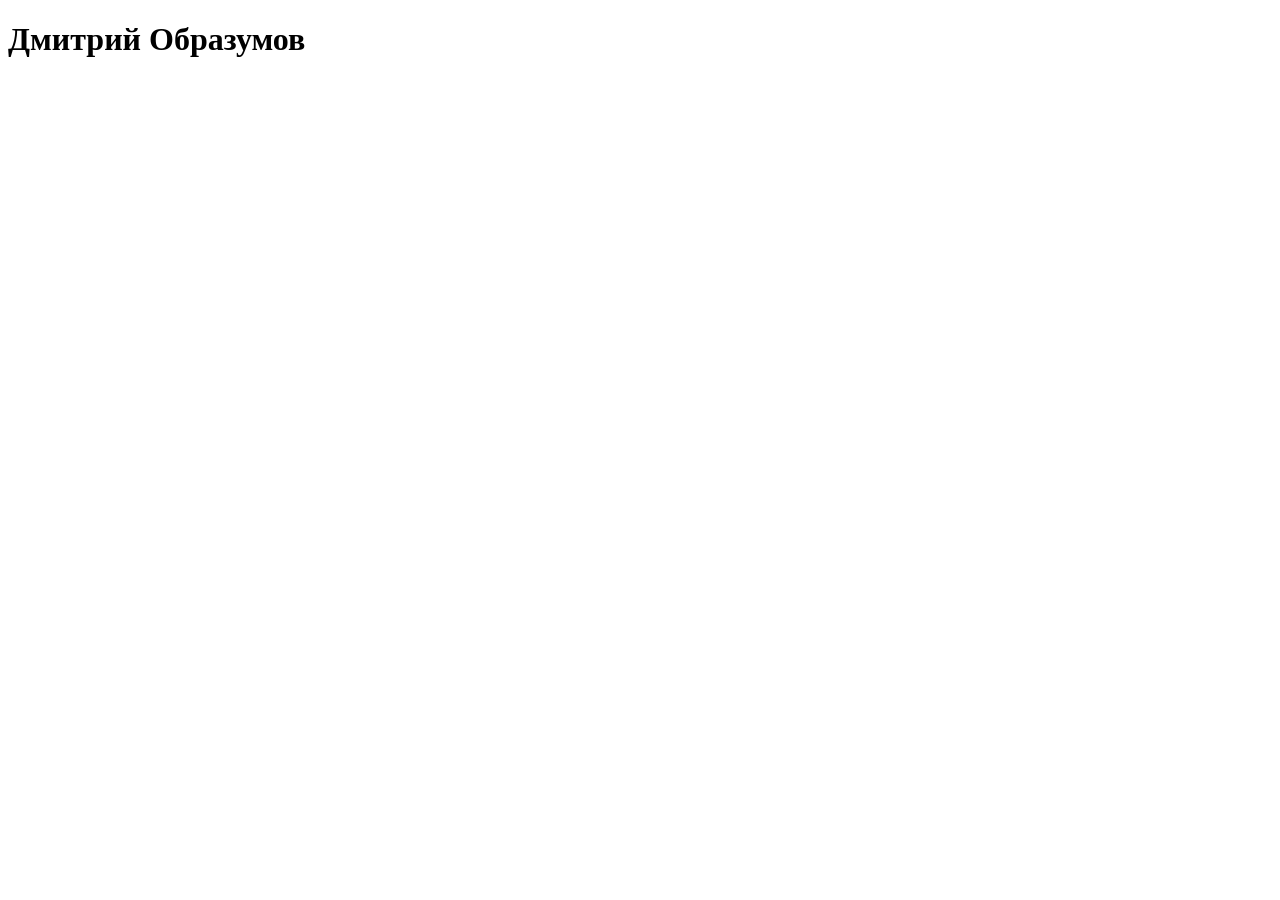
<file: index.html>
<!DOCTYPE html>
<html lang="en">
<head>
  <meta charset="UTF-8">
  <meta name="viewport" content="width=device-width, initial-scale=1.0">
  <title>Dmitry Obrazumov</title>
</head>
<body>
  <h1>Дмитрий Образумов</h1>
</body>
</html>
</file>
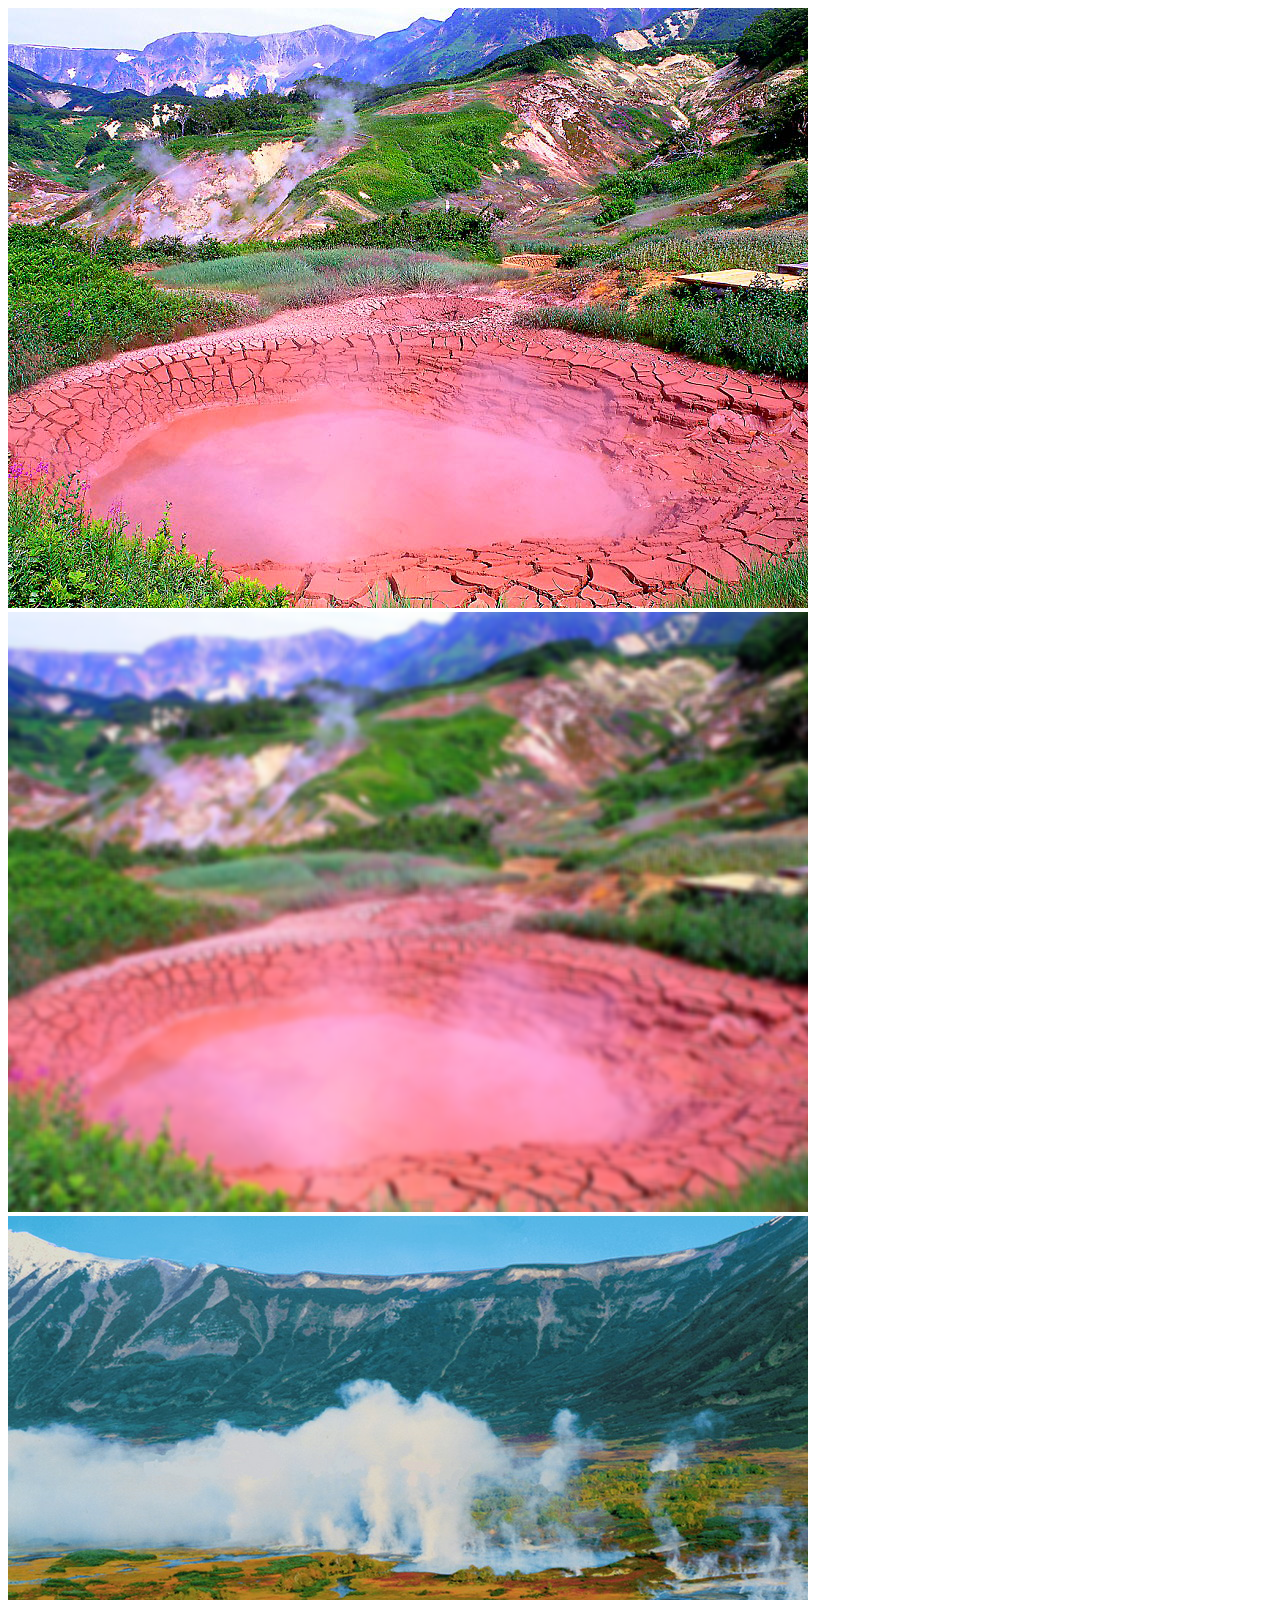
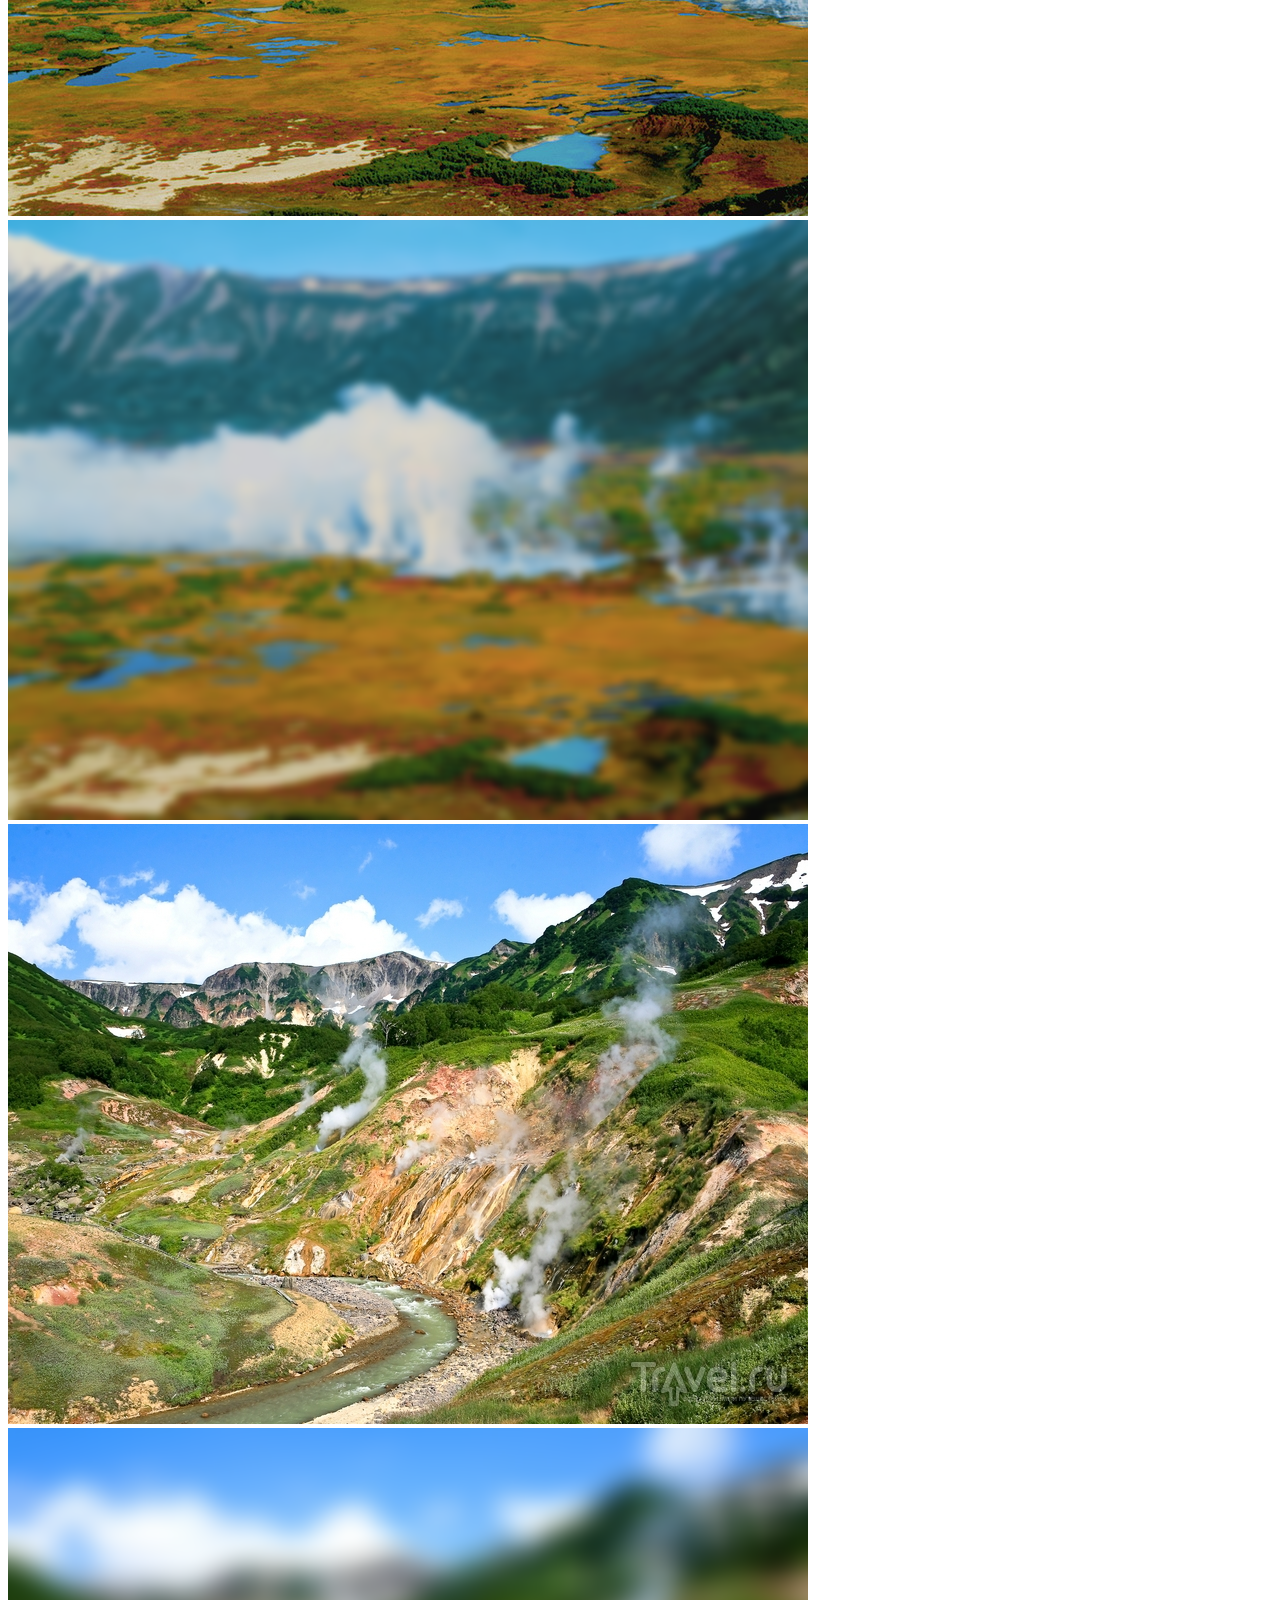
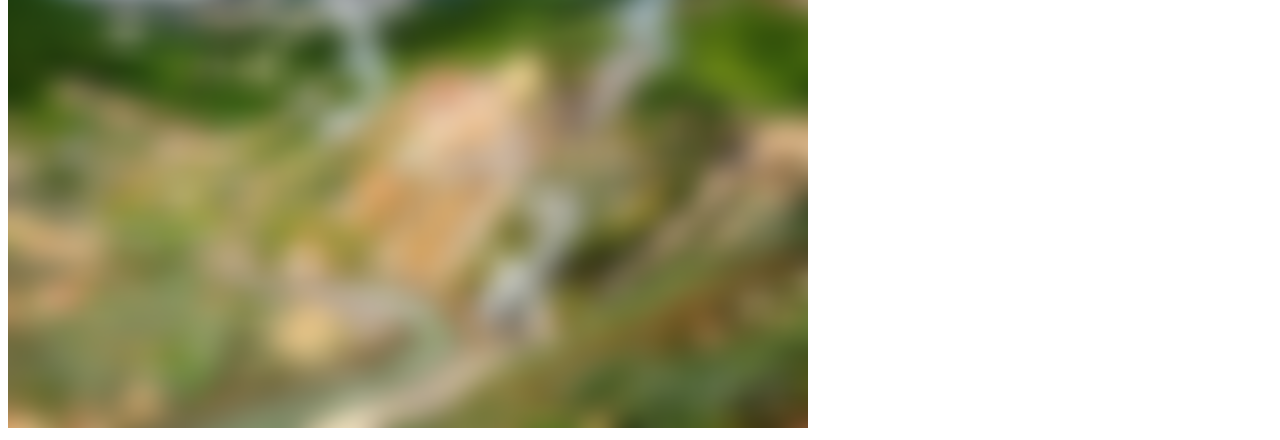
<file: canvas/index.html>
<!DOCTYPE html>
<html lang="ru">
<head>
	<meta charset="UTF-8">
	<title>Document</title>
</head>
<body>
	
	
	<script>
		//all image in 800*600px
		var url1 = "image1.jpg";
		var url2 = "image2.jpg";
		var url3 = "image3.jpg";

		let image = new Image(); 		/*создаем <img>*/
		document.body.appendChild(image); 				/*усыновляем его к body*/
		image.src = url1; /* загружаем картинку в html */
		image.id = 'a';
		image.addEventListener('load', ()=> {
			console.log('картинка 1 загружена');

			var mycanvas = document.createElement("canvas");
			mycanvas.id = "mycanvas1";
			mycanvas.width = "800";
			mycanvas.height = "600";
			document.body.appendChild(mycanvas);
			var ctx = mycanvas.getContext('2d');
			var myImage = document.getElementById('a');
			ctx.drawImage(myImage, 0, 0, 800, 600);
			stackBlurCanvasRGBA("mycanvas1", 0, 0, 800, 600, 5);

			let image = new Image();
			document.body.appendChild(image);
			image.src=url2;
			image.id = 'b';
			image.addEventListener('load',()=> {
					console.log('картинка 2 загружена');

					var mycanvas = document.createElement("canvas");
					mycanvas.id = "mycanvas2";
					mycanvas.width = "800";
					mycanvas.height = "600";
					document.body.appendChild(mycanvas);
					var ctx = mycanvas.getContext('2d');
					var myImage = document.getElementById('b');
					ctx.drawImage(myImage, 0, 0, 800, 600);
					stackBlurCanvasRGBA("mycanvas2", 0, 0, 800, 600, 8);

					let image = new Image(); 
					document.body.appendChild(image);
					image.src=url3;
					image.id = 'c';
					image.addEventListener('load',()=> {
						console.log('картинка 3 загружена');

						var mycanvas = document.createElement("canvas");
						mycanvas.id = "mycanvas3";
						mycanvas.width = "800";
						mycanvas.height = "600";
						document.body.appendChild(mycanvas);
						var ctx = mycanvas.getContext('2d');
						var myImage = document.getElementById('c');
						ctx.drawImage(myImage, 0, 0, 800, 600);
						stackBlurCanvasRGBA("mycanvas3", 0, 0, 800, 600, 30);
					})
			})
		})

var mul_table = [
        512,512,456,512,328,456,335,512,405,328,271,456,388,335,292,512,
        454,405,364,328,298,271,496,456,420,388,360,335,312,292,273,512,
        482,454,428,405,383,364,345,328,312,298,284,271,259,496,475,456,
        437,420,404,388,374,360,347,335,323,312,302,292,282,273,265,512,
        497,482,468,454,441,428,417,405,394,383,373,364,354,345,337,328,
        320,312,305,298,291,284,278,271,265,259,507,496,485,475,465,456,
        446,437,428,420,412,404,396,388,381,374,367,360,354,347,341,335,
        329,323,318,312,307,302,297,292,287,282,278,273,269,265,261,512,
        505,497,489,482,475,468,461,454,447,441,435,428,422,417,411,405,
        399,394,389,383,378,373,368,364,359,354,350,345,341,337,332,328,
        324,320,316,312,309,305,301,298,294,291,287,284,281,278,274,271,
        268,265,262,259,257,507,501,496,491,485,480,475,470,465,460,456,
        451,446,442,437,433,428,424,420,416,412,408,404,400,396,392,388,
        385,381,377,374,370,367,363,360,357,354,350,347,344,341,338,335,
        332,329,326,323,320,318,315,312,310,307,304,302,299,297,294,292,
        289,287,285,282,280,278,275,273,271,269,267,265,263,261,259];
        
   
var shg_table = [
	     9, 11, 12, 13, 13, 14, 14, 15, 15, 15, 15, 16, 16, 16, 16, 17, 
		17, 17, 17, 17, 17, 17, 18, 18, 18, 18, 18, 18, 18, 18, 18, 19, 
		19, 19, 19, 19, 19, 19, 19, 19, 19, 19, 19, 19, 19, 20, 20, 20,
		20, 20, 20, 20, 20, 20, 20, 20, 20, 20, 20, 20, 20, 20, 20, 21,
		21, 21, 21, 21, 21, 21, 21, 21, 21, 21, 21, 21, 21, 21, 21, 21,
		21, 21, 21, 21, 21, 21, 21, 21, 21, 21, 22, 22, 22, 22, 22, 22, 
		22, 22, 22, 22, 22, 22, 22, 22, 22, 22, 22, 22, 22, 22, 22, 22,
		22, 22, 22, 22, 22, 22, 22, 22, 22, 22, 22, 22, 22, 22, 22, 23, 
		23, 23, 23, 23, 23, 23, 23, 23, 23, 23, 23, 23, 23, 23, 23, 23,
		23, 23, 23, 23, 23, 23, 23, 23, 23, 23, 23, 23, 23, 23, 23, 23,
		23, 23, 23, 23, 23, 23, 23, 23, 23, 23, 23, 23, 23, 23, 23, 23, 
		23, 23, 23, 23, 23, 24, 24, 24, 24, 24, 24, 24, 24, 24, 24, 24, 
		24, 24, 24, 24, 24, 24, 24, 24, 24, 24, 24, 24, 24, 24, 24, 24,
		24, 24, 24, 24, 24, 24, 24, 24, 24, 24, 24, 24, 24, 24, 24, 24,
		24, 24, 24, 24, 24, 24, 24, 24, 24, 24, 24, 24, 24, 24, 24, 24,
		24, 24, 24, 24, 24, 24, 24, 24, 24, 24, 24, 24, 24, 24, 24 ];

function stackBlurCanvasRGBA( id, top_x, top_y, width, height, radius ){
	if ( isNaN(radius) || radius < 1 ) return;
	radius |= 0;
	var canvas  = document.getElementById( id );
	var context = canvas.getContext("2d");
	var imageData;
	imageData = context.getImageData( top_x, top_y, width, height );
	imageData = context.getImageData( top_x, top_y, width, height );
	var pixels = imageData.data;
	var x, y, i, p, yp, yi, yw, r_sum, g_sum, b_sum, a_sum, 
	r_out_sum, g_out_sum, b_out_sum, a_out_sum,
	r_in_sum, g_in_sum, b_in_sum, a_in_sum, 
	pr, pg, pb, pa, rbs;
	var div = radius + radius + 1;
	var w4 = width << 2;
	var widthMinus1  = width - 1;
	var heightMinus1 = height - 1;
	var radiusPlus1  = radius + 1;
	var sumFactor = radiusPlus1 * ( radiusPlus1 + 1 ) / 2;	
	var stackStart = new BlurStack();
	var stack = stackStart;
	for ( i = 1; i < div; i++ ){
		stack = stack.next = new BlurStack();
		if ( i == radiusPlus1 ) var stackEnd = stack;
	}
	stack.next = stackStart;
	var stackIn = null;
	var stackOut = null;
	yw = yi = 0;
	var mul_sum = mul_table[radius];
	var shg_sum = shg_table[radius];
	for ( y = 0; y < height; y++ ){
		r_in_sum = g_in_sum = b_in_sum = a_in_sum = r_sum = g_sum = b_sum = a_sum = 0;
		r_out_sum = radiusPlus1 * ( pr = pixels[yi] );
		g_out_sum = radiusPlus1 * ( pg = pixels[yi+1] );
		b_out_sum = radiusPlus1 * ( pb = pixels[yi+2] );
		a_out_sum = radiusPlus1 * ( pa = pixels[yi+3] );
		r_sum += sumFactor * pr;
		g_sum += sumFactor * pg;
		b_sum += sumFactor * pb;
		a_sum += sumFactor * pa;
		stack = stackStart;
		for( i = 0; i < radiusPlus1; i++ ){
			stack.r = pr;
			stack.g = pg;
			stack.b = pb;
			stack.a = pa;
			stack = stack.next;
		}
		
		for( i = 1; i < radiusPlus1; i++ ){
			p = yi + (( widthMinus1 < i ? widthMinus1 : i ) << 2 );
			r_sum += ( stack.r = ( pr = pixels[p])) * ( rbs = radiusPlus1 - i );
			g_sum += ( stack.g = ( pg = pixels[p+1])) * rbs;
			b_sum += ( stack.b = ( pb = pixels[p+2])) * rbs;
			a_sum += ( stack.a = ( pa = pixels[p+3])) * rbs;
			r_in_sum += pr;
			g_in_sum += pg;
			b_in_sum += pb;
			a_in_sum += pa;
			stack = stack.next;
		}
		stackIn = stackStart;
		stackOut = stackEnd;
		for ( x = 0; x < width; x++ ){
			pixels[yi+3] = pa = (a_sum * mul_sum) >> shg_sum;
			if ( pa != 0 ){
				pa = 255 / pa;
				pixels[yi]   = ((r_sum * mul_sum) >> shg_sum) * pa;
				pixels[yi+1] = ((g_sum * mul_sum) >> shg_sum) * pa;
				pixels[yi+2] = ((b_sum * mul_sum) >> shg_sum) * pa;
			} else {
				pixels[yi] = pixels[yi+1] = pixels[yi+2] = 0;
			}
			r_sum -= r_out_sum;
			g_sum -= g_out_sum;
			b_sum -= b_out_sum;
			a_sum -= a_out_sum;
			r_out_sum -= stackIn.r;
			g_out_sum -= stackIn.g;
			b_out_sum -= stackIn.b;
			a_out_sum -= stackIn.a;
			p =  ( yw + ( ( p = x + radius + 1 ) < widthMinus1 ? p : widthMinus1 ) ) << 2;
			r_in_sum += ( stackIn.r = pixels[p]);
			g_in_sum += ( stackIn.g = pixels[p+1]);
			b_in_sum += ( stackIn.b = pixels[p+2]);
			a_in_sum += ( stackIn.a = pixels[p+3]);
			r_sum += r_in_sum;
			g_sum += g_in_sum;
			b_sum += b_in_sum;
			a_sum += a_in_sum;
			stackIn = stackIn.next;
			r_out_sum += ( pr = stackOut.r );
			g_out_sum += ( pg = stackOut.g );
			b_out_sum += ( pb = stackOut.b );
			a_out_sum += ( pa = stackOut.a );
			r_in_sum -= pr;
			g_in_sum -= pg;
			b_in_sum -= pb;
			a_in_sum -= pa;
			stackOut = stackOut.next;
			yi += 4;
		}
		yw += width;
	}

	for ( x = 0; x < width; x++ ){
		g_in_sum = b_in_sum = a_in_sum = r_in_sum = g_sum = b_sum = a_sum = r_sum = 0;
		yi = x << 2;
		r_out_sum = radiusPlus1 * ( pr = pixels[yi]);
		g_out_sum = radiusPlus1 * ( pg = pixels[yi+1]);
		b_out_sum = radiusPlus1 * ( pb = pixels[yi+2]);
		a_out_sum = radiusPlus1 * ( pa = pixels[yi+3]);	
		r_sum += sumFactor * pr;
		g_sum += sumFactor * pg;
		b_sum += sumFactor * pb;
		a_sum += sumFactor * pa;
		stack = stackStart;
		for( i = 0; i < radiusPlus1; i++ ){
			stack.r = pr;
			stack.g = pg;
			stack.b = pb;
			stack.a = pa;
			stack = stack.next;
		}
		yp = width;
		for( i = 1; i <= radius; i++ ){
			yi = ( yp + x ) << 2;
			r_sum += ( stack.r = ( pr = pixels[yi])) * ( rbs = radiusPlus1 - i );
			g_sum += ( stack.g = ( pg = pixels[yi+1])) * rbs;
			b_sum += ( stack.b = ( pb = pixels[yi+2])) * rbs;
			a_sum += ( stack.a = ( pa = pixels[yi+3])) * rbs;
			r_in_sum += pr;
			g_in_sum += pg;
			b_in_sum += pb;
			a_in_sum += pa;
			stack = stack.next;
			if( i < heightMinus1 ){
				yp += width;
			}
		}
		yi = x;
		stackIn = stackStart;
		stackOut = stackEnd;
		for ( y = 0; y < height; y++ ){
			p = yi << 2;
			pixels[p+3] = pa = (a_sum * mul_sum) >> shg_sum;
			if ( pa > 0 )
			{
				pa = 255 / pa;
				pixels[p]   = ((r_sum * mul_sum) >> shg_sum ) * pa;
				pixels[p+1] = ((g_sum * mul_sum) >> shg_sum ) * pa;
				pixels[p+2] = ((b_sum * mul_sum) >> shg_sum ) * pa;
			} else {
				pixels[p] = pixels[p+1] = pixels[p+2] = 0;
			}
			r_sum -= r_out_sum;
			g_sum -= g_out_sum;
			b_sum -= b_out_sum;
			a_sum -= a_out_sum;
			r_out_sum -= stackIn.r;
			g_out_sum -= stackIn.g;
			b_out_sum -= stackIn.b;
			a_out_sum -= stackIn.a;
			p = ( x + (( ( p = y + radiusPlus1) < heightMinus1 ? p : heightMinus1 ) * width )) << 2;
			r_sum += ( r_in_sum += ( stackIn.r = pixels[p]));
			g_sum += ( g_in_sum += ( stackIn.g = pixels[p+1]));
			b_sum += ( b_in_sum += ( stackIn.b = pixels[p+2]));
			a_sum += ( a_in_sum += ( stackIn.a = pixels[p+3]));
			stackIn = stackIn.next;
			r_out_sum += ( pr = stackOut.r );
			g_out_sum += ( pg = stackOut.g );
			b_out_sum += ( pb = stackOut.b );
			a_out_sum += ( pa = stackOut.a );
			r_in_sum -= pr;
			g_in_sum -= pg;
			b_in_sum -= pb;
			a_in_sum -= pa;
			stackOut = stackOut.next;
			yi += width;
		}
	}
	context.putImageData( imageData, top_x, top_y );
}

function BlurStack() {
	this.r = 0;
	this.g = 0;
	this.b = 0;
	this.a = 0;
	this.next = null;
}
	</script>
</body>
</html>
</file>
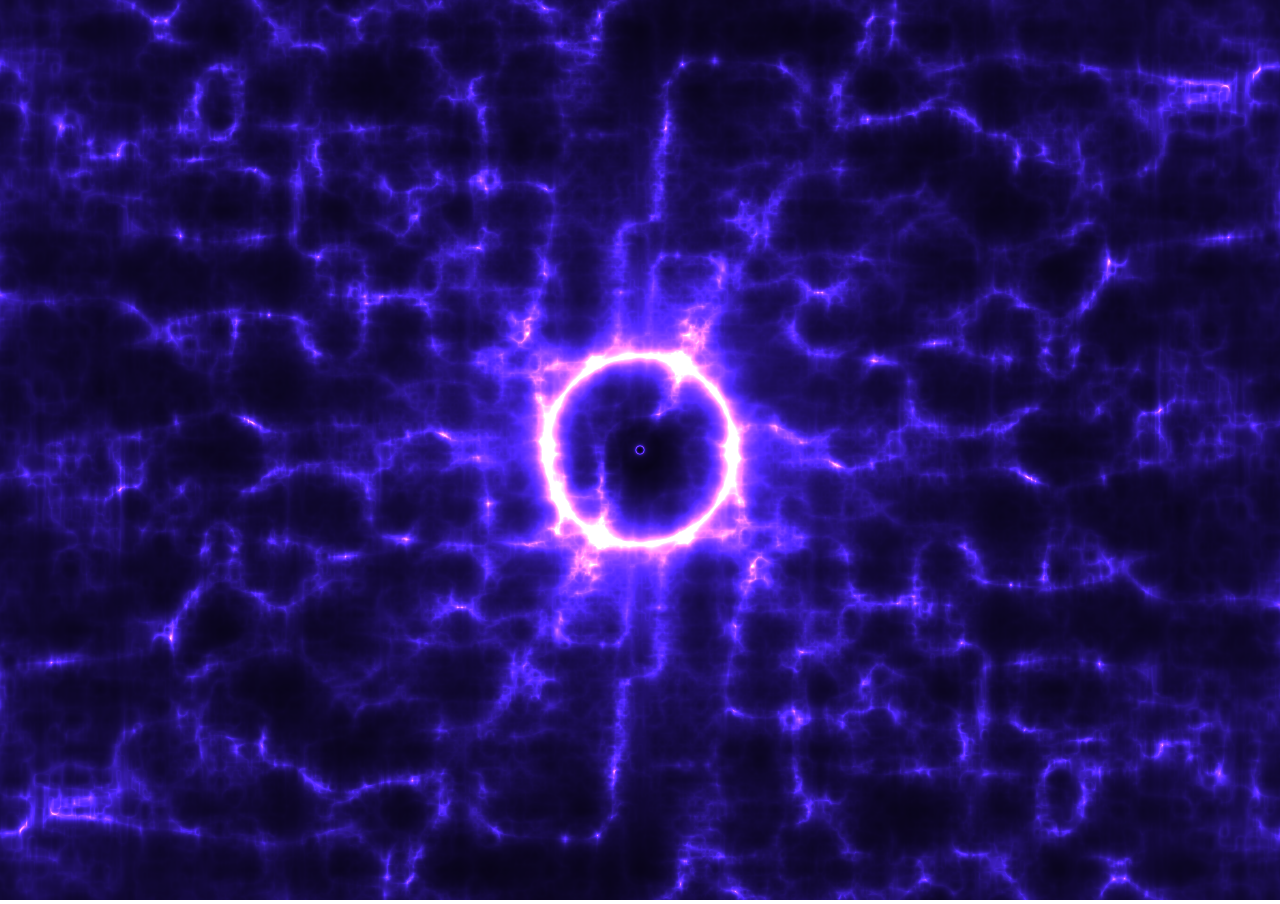
<file: webGl.html>
<!-- https://www.youtube.com/watch?v=ms1_xM2JVc0
https://gist.github.com/vryabinin/a039c0a504150dd36051 -->
<!DOCTYPE html>
<html lang="ru">
	<head>
		<meta charset="utf-8">
		<meta name="viewport" content="width=device-width, initial-scale=1">
		<meta http-equiv="X-UA-Compatible" content="IE=edge">
		<meta name="document-state" content="Static"/>
		<meta http-equiv="content-language" content="ru"/>
		<meta name="resource-type" content="document"/>
		<meta name="description" content="Вообще о чём этот сайт"/>
		<meta name="keywords" content="Ключевые слова через запятую"/>
		
		<title>WebGL</title>

		<script id="shader-fs" type="x-shader/x-fragment">

		precision highp float; 		//указываем точность
		const float PI = 3.14159265359;

		uniform float uTime;
		uniform vec2 uResolution;

		float random(float p){
			return fract(sin(p)*10000.);
		}

		float noise(vec2 p) {
			float t = uTime/2000.;
			if (t>1.)
				t-=floor(t);
			return random(p.x * 14. + p.y * sin(t)*.05);
		}

		vec2 sw(vec2 p) {
			return vec2(floor(p.x), floor(p.y));
		}

		vec2 se(vec2 p) {
			return vec2(ceil(p.x), floor(p.y));
		}

		vec2 nw(vec2 p) {
			return vec2(floor(p.x), ceil(p.y));
		}

		vec2 ne(vec2 p) {
			return vec2(ceil(p.x), ceil(p.y));
		}

		float smoothNoise(vec2 p) {
			vec2 inter = smoothstep(0., 1., fract(p));
			float s = mix(noise(sw(p)), noise(se(p)), inter.x);
			float n = mix(noise(nw(p)), noise(ne(p)), inter.x);
			return mix(s, n, inter.y);
		}

		mat2 rotate(in float theta) {
			float c = cos(theta);
			float s = sin(theta);
			return mat2(c, -s, s, c);
		}

		float circ(vec2 p) {
			float r = length (p);
			r = log(sqrt(r));
			return abs(mod(4. * r, PI * 2.) - PI) * 3. + .2;
		}

		float fbm(in vec2 p) {
			float z = 2.;
			float rz = 0.;
			vec2 bp = p;
			for (float i = 1.; i<6.; i++) {
				rz +=abs((smoothNoise(p)-0.5)*2.) /z ;
				z = z * 2. ;
				p = p * 2. ;
			}
			return rz;
		}

		void main() {
			//заводим переменную с позицией текущего пикселя
			vec2 p = gl_FragCoord.xy / uResolution.xy - .5; //2 мерный вектор х-у
			p.x *= uResolution.x / uResolution.y;
			p *= 15.;
			float rz = fbm(p);
			p /= exp(mod(uTime * 1.5, PI));
			rz *= pow(abs(0.1 - circ(p)), .9);

			vec3 col = vec3(0.2, 0.1, 0.643) / rz;
			gl_FragColor = vec4(col, 1.0);
		}

		</script>

		<script id="shader-vs" type="x-shader/x-vertex">

			//середце шейдера,ф-ия которая ничего не возвращает
			attribute vec3 aVertexPosition; //aVertexPosition атрибут : 6 вершинам
			void main(){
				gl_Position = vec4(aVertexPosition, 1.0); //глоб переменная с 4х-мерными координатами вершины отсечения
									//vec4 тип данных вектора с 4 значениями
//будем рисовать квадрат, для этого нам нужно 6 вершина: 2 треугольника с 3 вершинами
			}

		</script>

		<script>
			var canvas, gl;
			var vertexPositionLocation;
			var resolutionLocation, resolution;
			var timeLocation, time;
			var startTime;
			//6 двумерных вершин
			var vertices = [
				-1.0, -1.0,
				1.0, -1.0,
				-1.0, 1.0,

				-1.0, 1.0,
				1.0, -1.0,
				1.0, 1.0,
			]

			function resize(){
				canvas.width = canvas.offsetWidth;
				canvas.height = canvas.offsetHeight;
				gl.viewport(0, 0, canvas.width, canvas.height); //передаем нашему gl объекту размеры если изменились
			}

			function compileShader(shaderSource, shaderType){
				var shader = gl.createShader(shaderType); //выделели в памяти видеокарты
				gl.shaderSource(shader, shaderSource);//закачали исходник в память
				gl.compileShader(shader);//компилируем
				return shader;
			}

			function getShader(id){//универсальная функция для перебора нашего фрагмент или верш шейдера
				var shaderScript = document.getElementById(id); //выбираем наш html тэг скрипт
				var shaderSource = '';
				var textLine = shaderScript.firstChild; //первый ребенок нашего html тэга скрипт

				while(textLine) {//исполняем пока есть содержимое у тэга скрипт
					if (textLine.nodeType == 3) //если содержимое узла - текстовая запись
						shaderSource += textLine.textContent; //суммируем
					textLine = textLine.nextSibling; //следующий узел
				}

				var shader;
				if (shaderScript.type == "x-shader/x-fragment")
					shader = compileShader(shaderSource, gl.FRAGMENT_SHADER) //тип шейдера - константа
				else if (shaderScript.type == "x-shader/x-vertex")
					shader = compileShader(shaderSource, gl.VERTEX_SHADER);
				else
					return null;
				return shader;
			}
			//рисуем цсцену
			function drawScene(){
				gl.uniform1f(timeLocation, time);
				gl.uniform2fv(resolutionLocation, resolution);
				//рисуем все треугольники наши и сообщаем кол-во, рисуем массивом
				gl.drawArrays(gl.TRIANGLES, 0, 6); //0 - смещение, 6 - вершин
			}

			function render () {
				//передадим сами себя - создадим петлю, высокоэффективный таймер рботает 60fps
				//аналог SetTimeout только экономней к реурсам
				requestAnimationFrame(render);
				resolution = [canvas.width, canvas.height];
				time = ( Date.now() - startTime) / 1000;
				drawScene();
			}

			function bootstrap() {
				canvas = document.getElementById('holder'); // в перменную канвас помещаем наш html тэг

				gl = canvas.getContext('experimental-webgl'); // создаем webgl объект - gl. метод иницилазирует использование WebGL и создает объект
				//После того, как вы  получили  WebGL контекст, вы можете его использовать для рендеринга.
				resize();
				window.addEventListener('resize', resize);

				var fragmentShader = getShader('shader-fs');//создание фрагментного шейдера
				var vertexShader = getShader('shader-vs');//создание врешинного шейдера
				//на этом этапе шейдеры посланы в видеопроцессор и скомпилированы
				//далее чтобы они работали нужно их объеденить в программу
				var shaderProgram = gl.createProgram();
				//закидываем в програамму шейдеру скомплирированные
				gl.attachShader(shaderProgram, vertexShader);
				gl.attachShader(shaderProgram, fragmentShader);
				gl.linkProgram(shaderProgram); //линкуем программу
				gl.useProgram(shaderProgram);
				//удаляем шейдеры чтобы сэкономить память
				gl.deleteShader(vertexShader);
				gl.deleteShader(fragmentShader);
				resolutionLocation = gl.getUniformLocation(shaderProgram, 'uResolution');
				timeLocation = gl.getUniformLocation(shaderProgram, 'uTime');

				//делаем мост - передача вершин на GPU.получаем место переменной в GPU памяти
				//1ый параметр наша программа, 2ой имя перменной шейдера - выделяем физическое место
				vertexPositionLocation = gl.getAttribLocation(shaderProgram, 'aVertexPosition');
				//испльзуем концепцию как буфер - массив но в понимание видеокарты
				var buffer = gl.createBuffer(); //созд буфер
				gl.bindBuffer(gl.ARRAY_BUFFER, buffer);//делаем его текущим, указываем что массив
				//записываем туда данные, передаем позиции наших треугольников и способ рисования
				gl.bufferData(gl.ARRAY_BUFFER, new Float32Array(vertices), gl.STATIC_DRAW);
				//включаем атрибуты в шейдере
				gl.enableVertexAttribArray(vertexPositionLocation);
				//указать парметры буфера, сколько координат читать, в каком типе передан парметр
				gl.vertexAttribPointer(vertexPositionLocation, 2, gl.FLOAT, false, 0, 0);
				startTime = Date.now();
				//запускаем науш рисовалку
				render(); // наш собственный метод

			};
		</script>

		<style type="text/css">
			body {
				position: absolute;
				left: 0;
				top: 0;
				margin: 0;
				padding: 0;
				width: 100%;
				height: 100%;
			}

			canvas {
				position: relative;
				border: none;
				width: 100%;
				height: 100%;
			}

		</style>
	</head>
	<body onload="bootstrap();">
		
		<canvas id="holder"></canvas>
		
	</body>
</html>
</file>
